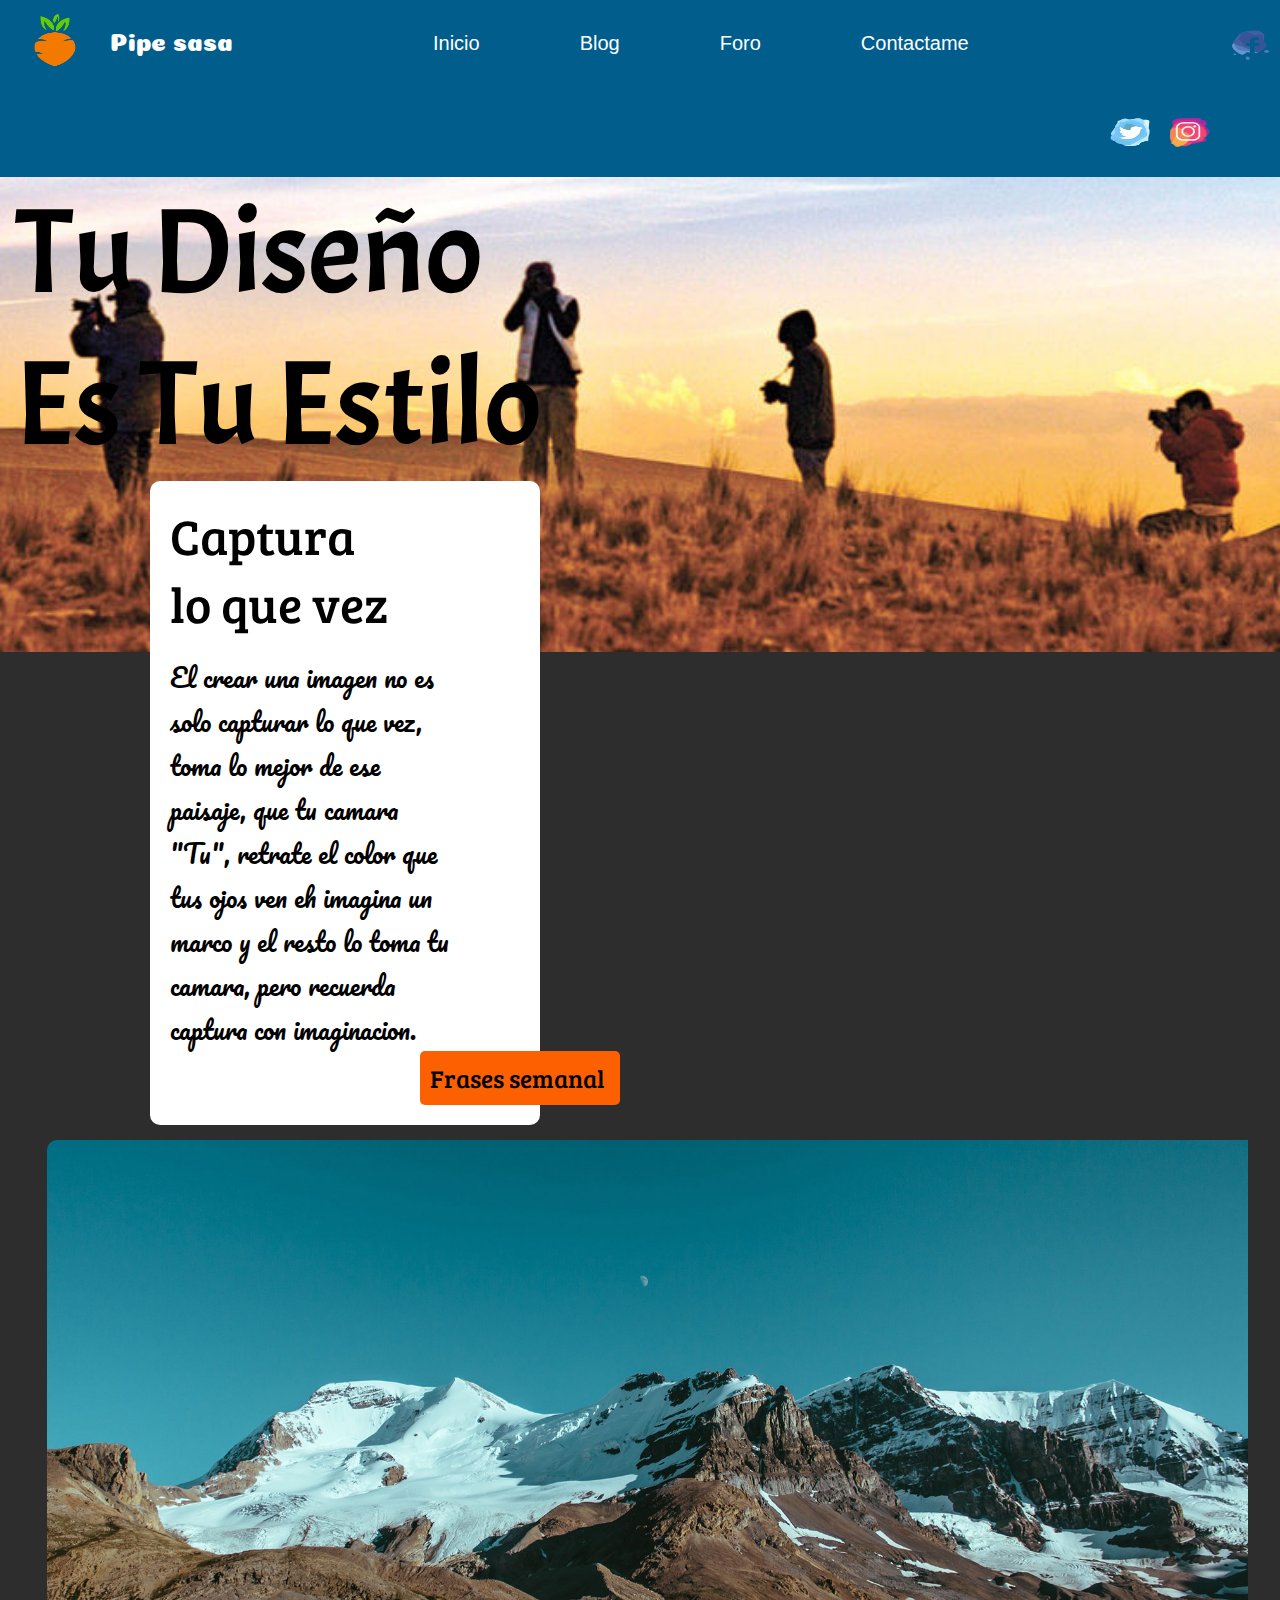
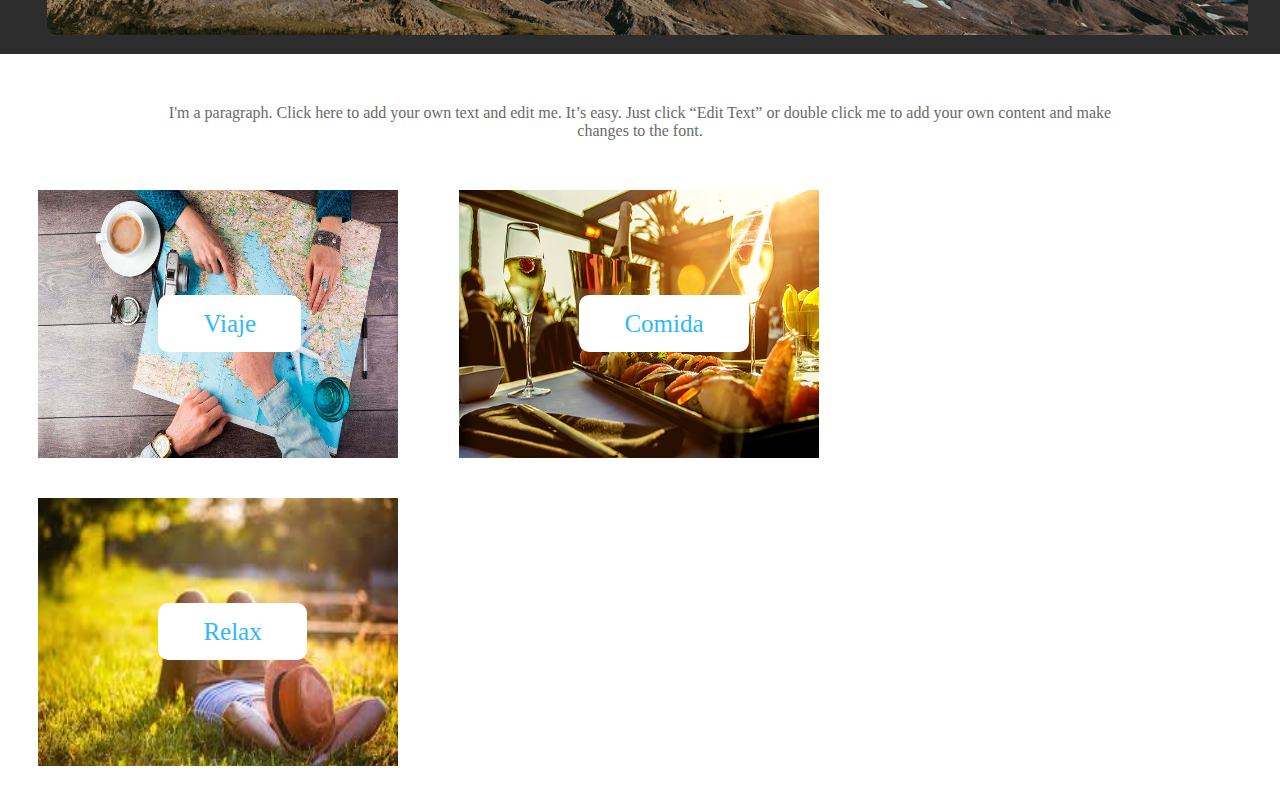
<file: index.html>
<!DOCTYPE html>
<html>
<head>
	<title>Pipe sasa</title>
	<link rel="stylesheet" type="text/css" href="css/estilos.css">
	<link href="https://fonts.googleapis.com/css?family=Coiny" rel="stylesheet">
	<link href="https://fonts.googleapis.com/css?family=Acme|Bree+Serif|Pacifico|Titillium+Web" rel="stylesheet">
</head>
<body>
	<header>
		<div id="logotipo"><a href="#"><img src="img/sanahorialogo.png" alt="logotipo"></a></div>
		<div id="name"><a href="index.html">Pipe sasa</a></div>
		<nav id="table">
			<ul>
				<li><a id="index.html" href="#">Inicio</a></li>
				<li><a href="blog.html">Blog</a></li>
				<li><a href="#">Foro</a></li>
				<li><a href="#">Contactame</a></li>
			</ul>
		</nav>
		<nav id="redes">
			<ul>
				<li><a href="https://www.facebook.com/profile.php?id=100009475447116" target="_blank"><img src="img/facebook.png" alt="facebook"></a></li>

				<li><a href="https://www.instagram.com/pipe_sasa/" target="_blank"><img src="img/instagram.png" alt="instagram"></a></li>

				<li><a href="https://twitter.com/Pipe_sasa" target="_blank"><img src="img/twiter.png" alt="twiter"></a></li>
			</ul>
	 </nav>
	</header>
	<div id="wrap">
	<article>
		<p>Tu Diseño <br>Es Tu Estilo <br></p>
	</article>
	
		<div id="tarjeta">
		<p>Captura<br>lo que vez</p><br>
		<p id="p2">El crear una imagen no es solo capturar lo que vez, toma lo mejor de ese paisaje, que tu camara "Tu", retrate el color que tus ojos ven eh imagina un marco y el resto lo toma tu camara, pero recuerda captura con imaginacion.</p><a href="#">Frases semanal</a><br><br><br>
	</div>
	<div class="slider">
		<ul>
			<li><img src="slider/01.jpg"></li>
			<li><img src="slider/02.jpg"></li>
			<li><img src="slider/03.jpg"></li>
			<li><img src="slider/04.jpg"></li>
		</ul>
	</div>
	</div>
		<article id="lugares">
			<p id="texto">I'm a paragraph. Click here to add your own text and edit me. It’s easy.

			Just click “Edit Text” or double click me to add your own content and make changes to the font.</p>
			<div id="travel"><a href="">Viaje</a></div>
			<div id="eat"><a href="#">Comida</a></div>
			<div id="relax"><a href="#">Relax</a></div>
			
		</article>
		<br>
	</div>
	
</body>
</html>
</file>
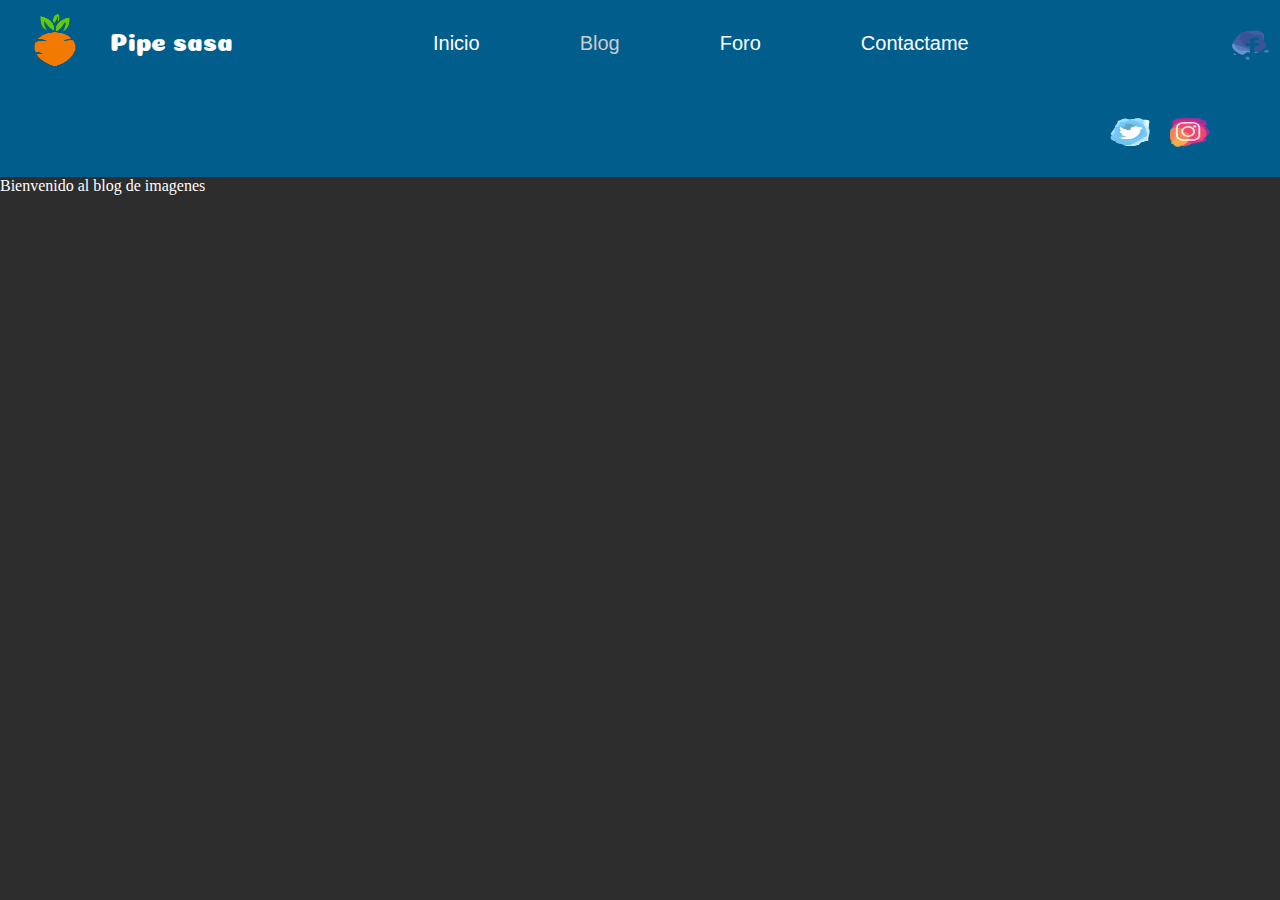
<file: blog.html>
<!DOCTYPE html>
<html>
<head>
	<title>Blog</title>
	<link rel="stylesheet" type="text/css" href="css/estilos-de-blog.css">
	<link href="https://fonts.googleapis.com/css?family=Coiny" rel="stylesheet">
	<link href="https://fonts.googleapis.com/css?family=Acme|Bree+Serif|Pacifico|Titillium+Web" rel="stylesheet">
</head>
<body>
	<header>
		<div id="logotipo"><a href="#"><img src="img/sanahorialogo.png" alt="logotipo"></a></div>
		<div id="name"><a href="index.html">Pipe sasa</a></div>
		<nav id="table">
			<ul>
				<li><a id="Inicio" href="index.html">Inicio</a></li>
				<li><a id="blog" href="blog.html">Blog</a></li>
				<li><a href="#">Foro</a></li>
				<li><a href="#">Contactame</a></li>
			</ul>
		</nav>
		<nav id="redes">
			<ul>
				<li><a href="https://www.facebook.com/profile.php?id=100009475447116" target="_blank"><img src="img/facebook.png" alt="facebook"></a></li>

				<li><a href="https://www.instagram.com/pipe_sasa/" target="_blank"><img src="img/instagram.png" alt="instagram"></a></li>

				<li><a href="https://twitter.com/Pipe_sasa" target="_blank"><img src="img/twiter.png" alt="twiter"></a></li>
			</ul>
	 </nav>

	</header>
	<p>Bienvenido al blog de imagenes</p>
	
</body>
</html>
</file>
<file: css/estilos.css>
*{
	margin: 0px;
	padding: 0px;
}
body{
	background-color: #2d2d2d;
}
header{
	float: left;
	width: 100%;	
}
header:hover{
	background-color: #005D8C;
}
#logotipo{
	display: inline-block;
	float: left;
}
#logotipo img{
	width: 110px;
	height: 80px;
}
#name {
	margin: 25px 0px;
	float: left;
	display: inline-block;
}
#name a{
	font-family: 'Coiny', cursive;
	text-decoration: none;
	color: #fff;
	font-size: 25px;
}
#table{
	float: left;
	margin:  0px 150px;
}
#table ul li{
	display: inline-block;
	list-style: none;
	margin: 32px 50px;
	float: left;
}
#table ul li a{
	text-decoration: none;
	color: #ffffff;
	font-size: 20px;
	font-family: helvetica;
}
#table ul li #Inicio{
	color:#ccc; 
}
#table ul li a:hover{
	color: #ccc;
}
#redes ul li{
	float: right;
	list-style: none;
	margin: 30px 10px;
}
#redes ul li img{
	float: left;
	display: inline-block;
	width: 40px;
	height: 30px;
}
#wrap {
	width: 100%;
	margin: auto;
	background-image: url("../img/natural.jpg");
	background-repeat: no-repeat;
	background-size: 100%;
}
#wrap article p{
	margin: 0px 15px;
	font-family: 'Acme', sans-serif;
	font-size: 120px;
	color: #000000;
	text-align: left;
}
#tarjeta {
	margin: 0px 150px;
	width: 350px;
	background-color: #ffffff;
	padding: 20px;
	border-radius: 10px;
}
#tarjeta p{
	width: 290px;
	text-align: left;
	color: #000000;
	font-size: 50px;
	font-family: 'Bree Serif', serif;
}
#tarjeta #p2{
	text-align: left;
	font-size: 25px;
	font-family:'Pacifico', cursive;
}
#tarjeta a{
	width: 180px;
	float: left;
	display: block;
	text-decoration: none;
	color: #000000;
	background-color:#FC6000;
	padding: 10px; 
	margin: 0px 250px;
	font-family: 'Bree Serif', serif;
	font-size: 25px;
	border-radius: 5px;
}
#tarjeta a:hover{
	box-shadow: 2px 5px #000;
}
.slider{
			width: 95%;
			margin: auto;
			overflow: hidden;
		}
		.slider ul{
			margin: 15px;
			display: flex;
			padding: 0px;
			width: 400%;

			animation: cambio 20s infinite alternate;
		}
		.slider li {
			width: 1000%;
			list-style: none;
		}
		.slider img {
			border-radius: 10px;
			width: 100%;
			height: 495px;
		}

		@keyframes cambio{
			0% {margin-left: 0;}
			20% {margin-left: 0;}

			25%{margin-left: -100%;}
			45%{margin-left: -100%;}

			50%{margin-left: -200%;}
			70%{margin-left: -200%;}

			75%{margin-left: -300%;}
			100%{margin-left:-300%;}

		}
#lugares {
	float: left;
	margin: auto;
	width: 100%;
	background-color: #ffffff;
}

#texto {
	color: #696969;
	width: 960px;
	margin:auto;
	padding: 50px;
	text-align: center;
}
#lugares div{
	display: inline-block;
	margin: 0px 0px 40px 3%;
}
#lugares #travel {

	float: left;
	padding: 120px;
	background-image: url(../img/travel.jpg);
	background-repeat: no-repeat;
	background-size: 360px 300px;
}
#lugares #travel a{
	border-radius: 10px;
	padding: 15px 45px;
	text-decoration: none;
	color: #2CB8FF;
	font-size: 25px;
	background-color: #ffffff;
}

#lugares #eat {
	float: left;
	padding: 120px;
	background-image: url(../img/eat.jpg);
	background-repeat: no-repeat;
	background-size: 360px 300px;
}
#lugares #eat a{
	border-radius: 10px;
	padding: 15px 45px;
	text-decoration: none;
	color: #2CB8FF;
	font-size: 25px;
	background-color: #ffffff;
}
#lugares #relax {
	float: left;
	padding: 120px;
	background-image: url(../img/relax.jpg);
	background-repeat: no-repeat;
	background-size: 360px 300px;
}
#lugares #relax a{
	border-radius: 10px;
	padding: 15px 45px;
	text-decoration: none;
	color: #2CB8FF;
	font-size: 25px;
	background-color: #ffffff;
}

@media screen and (min-width:1550px){
	#lugares div{
	display: inline-block;
	margin: 0px 0px 40px 6%;
}
#lugares #travel {

	float: left;
	padding: 120px;
	background-image: url(../img/travel.jpg);
	background-repeat: no-repeat;
	background-size: 360px 300px;
}
#lugares #travel a{
	padding: 15px 45px;
	text-decoration: none;
	color: #2CB8FF;
	font-size: 25px;
	background-color: #ffffff;
}

#lugares #eat {
	float: left;
	padding: 120px;
	background-image: url(../img/eat.jpg);
	background-repeat: no-repeat;
	background-size: 360px 300px;
}
#lugares #eat a{
	padding: 15px 45px;
	text-decoration: none;
	color: #2CB8FF;
	font-size: 25px;
	background-color: #ffffff;
}
#lugares #relax {
	float: left;
	padding: 120px;
	background-image: url(../img/relax.jpg);
	background-repeat: no-repeat;
	background-size: 360px 300px;
}
#lugares #relax a{
	padding: 15px 45px;
	text-decoration: none;
	color: #2CB8FF;
	font-size: 25px;
	background-color: #ffffff;
}
</file>
<file: css/estilos-de-blog.css>
*{
	margin: 0px;
	padding: 0px;
}
body{
	background-color: #2d2d2d;
}
header{
	float: left;
	width: 100%;	
}
header:hover{
	background-color: #005D8C;
}
#logotipo{
	display: inline-block;
	float: left;
}
#logotipo img{
	width: 110px;
	height: 80px;
}
#name {
	margin: 25px 0px;
	float: left;
	display: inline-block;
}
#name a{
	font-family: 'Coiny', cursive;
	text-decoration: none;
	color: #fff;
	font-size: 25px;
}
#table{
	float: left;
	margin:  0px 150px;
}
#table ul li{
	display: inline-block;
	list-style: none;
	margin: 32px 50px;
	float: left;
}
#table ul li a{
	text-decoration: none;
	color: #ffffff;
	font-size: 20px;
	font-family: helvetica;
}
#table ul li #blog{
	color:#ccc; 
}
#table ul li a:hover{
	color: #ccc;
}
#redes ul li{
	float: right;
	list-style: none;
	margin: 30px 10px;
}
#redes ul li img{
	float: left;
	display: inline-block;
	width: 40px;
	height: 30px;
}
p{
	color: #fff;
	font-family: 

}
</file>
